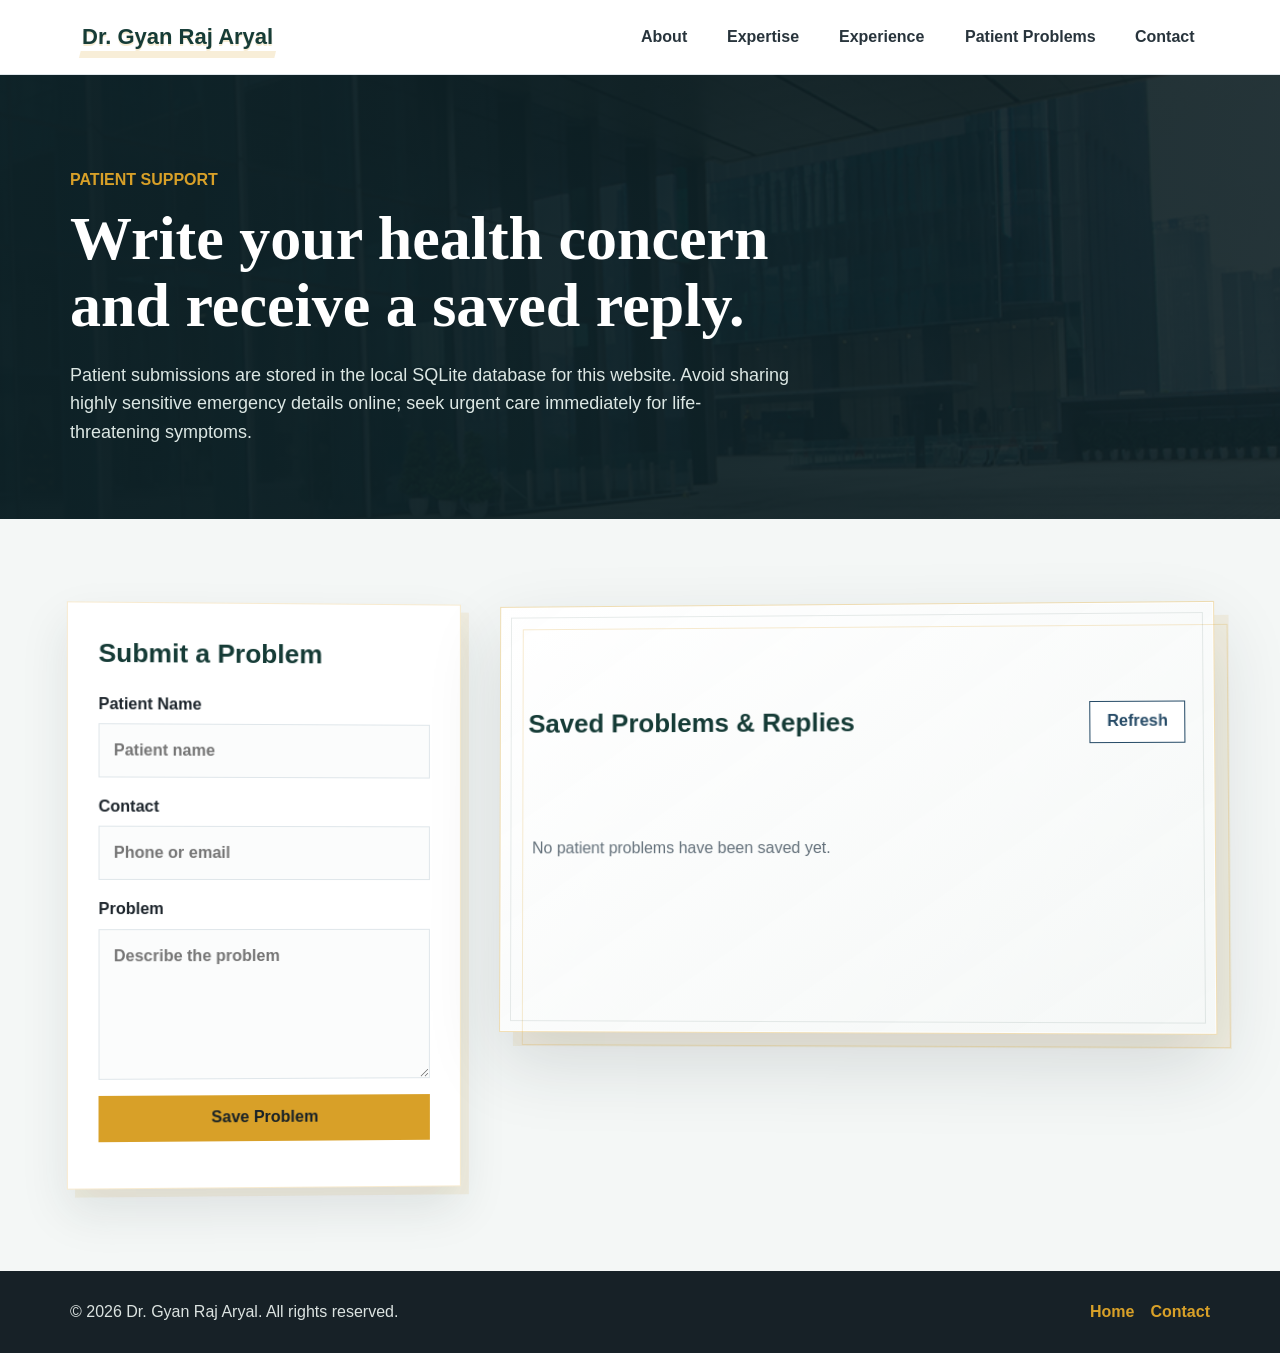
<file: patient.html>
<!DOCTYPE html>
<html lang="en">

<head>
    <meta charset="UTF-8">
    <meta name="viewport" content="width=device-width, initial-scale=1.0">
    <meta http-equiv="X-UA-Compatible" content="ie=edge">
    <meta name="description" content="Patient problem submission page for Dr. Gyan Raj Aryal.">
    <title>Patient Problems | Dr. Gyan Raj Aryal</title>
    <link rel="stylesheet" href="css/normalize.css">
    <link rel="stylesheet" href="css/style.css">
</head>

<body>
    <header class="site-header">
        <div class="container header__inner">
            <a class="brand" href="index.html">Dr. Gyan Raj Aryal</a>
            <button class="nav-toggle" type="button" aria-label="Open navigation" aria-expanded="false">
                <span></span>
                <span></span>
                <span></span>
            </button>
            <nav class="site-nav" aria-label="Primary navigation">
                <a href="index.html#about">About</a>
                <a href="index.html#expertise">Expertise</a>
                <a href="index.html#experience">Experience</a>
                <a href="patient.html">Patient Problems</a>
                <a href="index.html#contact">Contact</a>
            </nav>
        </div>
    </header>

    <main>
        <section class="patient-hero">
            <div class="container">
                <p class="eyebrow">Patient Support</p>
                <h1>Write your health concern and receive a saved reply.</h1>
                <p>
                    Patient submissions are stored in the local SQLite database for this website. Avoid sharing highly
                    sensitive emergency details online; seek urgent care immediately for life-threatening symptoms.
                </p>
            </div>
        </section>

        <section class="section patient-section">
            <div class="container patient-layout">
                <form class="problem-form" id="problemForm">
                    <h2>Submit a Problem</h2>
                    <label>
                        Patient Name
                        <input type="text" name="patient_name" placeholder="Patient name" required>
                    </label>
                    <label>
                        Contact
                        <input type="text" name="contact" placeholder="Phone or email" required>
                    </label>
                    <label>
                        Problem
                        <textarea name="problem" placeholder="Describe the problem" required></textarea>
                    </label>
                    <button class="primary-btn" type="submit">Save Problem</button>
                    <p class="form-status" id="formStatus" role="status"></p>
                </form>

                <div class="problem-board">
                    <div class="problem-board__top">
                        <h2>Saved Problems &amp; Replies</h2>
                        <button class="secondary-dark-btn" id="refreshProblems" type="button">Refresh</button>
                    </div>
                    <div class="problem-list" id="problemList"></div>
                </div>
            </div>
        </section>
    </main>

    <footer class="site-footer">
        <div class="container footer__inner">
            <p>&copy; 2026 Dr. Gyan Raj Aryal. All rights reserved.</p>
            <div class="footer-links">
                <a href="index.html">Home</a>
                <a href="index.html#contact">Contact</a>
            </div>
        </div>
    </footer>

    <script src="js/main.js"></script>
    <script src="js/patient.js?v=20260703"></script>
</body>

</html>
</file>
<file: css/style.css>
:root {
    --ink: #1d252c;
    --muted: #63707a;
    --line: #dfe6ea;
    --paper: #ffffff;
    --soft: #f4f7f6;
    --accent: #d8a028;
    --accent-dark: #8a6313;
    --forest: #153b36;
    --blue: #254a66;
}

* {
    box-sizing: border-box;
}

html {
    scroll-behavior: smooth;
}

body {
    margin: 0;
    font-family: Arial, Helvetica, sans-serif;
    font-size: 16px;
    line-height: 1.6;
    color: var(--ink);
    background: var(--paper);
}

a {
    color: inherit;
    text-decoration: none;
}

img {
    display: block;
    max-width: 100%;
}

.container {
    width: min(1140px, calc(100% - 32px));
    margin: 0 auto;
}

.site-header {
    position: sticky;
    top: 0;
    z-index: 20;
    background: rgba(255, 255, 255, 0.94);
    border-bottom: 1px solid var(--line);
    backdrop-filter: blur(14px);
}

.header__inner {
    min-height: 74px;
    display: flex;
    align-items: center;
    justify-content: space-between;
    gap: 24px;
}

.brand {
    position: relative;
    font-weight: 800;
    font-size: 22px;
    color: var(--forest);
    padding: 8px 12px;
    text-shadow: 0 2px 0 rgba(216, 160, 40, 0.2);
    transform: perspective(700px) rotateX(4deg) translateZ(0);
    transition: transform 0.2s ease, text-shadow 0.2s ease;
}

.brand::after {
    content: "";
    position: absolute;
    left: 10px;
    right: 10px;
    bottom: 4px;
    height: 7px;
    background: rgba(216, 160, 40, 0.18);
    transform: skewX(-14deg) translateZ(-1px);
    z-index: -1;
}

.brand:hover {
    transform: perspective(700px) rotateX(0deg) translateY(-2px);
    text-shadow: 0 5px 10px rgba(21, 59, 54, 0.18);
}

.site-nav {
    display: flex;
    align-items: center;
    gap: 10px;
}

.site-nav a {
    position: relative;
    padding: 8px 14px;
    border: 1px solid transparent;
    color: #27333b;
    font-weight: 700;
    transform: perspective(600px) rotateX(5deg) translateZ(0);
    text-shadow: 0 1px 0 rgba(255, 255, 255, 0.8);
    transition: border-color 0.2s ease, color 0.2s ease, transform 0.2s ease, box-shadow 0.2s ease;
}

.site-nav a:hover,
.site-nav a:focus-visible {
    border-color: var(--accent);
    color: var(--accent-dark);
    transform: perspective(600px) rotateX(0deg) translateY(-3px);
    box-shadow:
        0 10px 18px rgba(31, 45, 51, 0.12),
        4px 4px 0 rgba(216, 160, 40, 0.16);
}

.nav-toggle {
    display: none;
    width: 44px;
    height: 44px;
    padding: 10px;
    border: 1px solid var(--line);
    background: var(--paper);
    cursor: pointer;
}

.nav-toggle span {
    display: block;
    height: 2px;
    margin: 5px 0;
    background: var(--ink);
}

.hero {
    min-height: 640px;
    padding: 18px 0 0;
    color: #fff;
    background:
        linear-gradient(90deg, rgba(13, 33, 38, 0.94), rgba(13, 33, 38, 0.78)),
        url("../images/slider-fon.jpg") center / cover no-repeat;
    overflow: hidden;
}

.hero__inner {
    min-height: 620px;
    display: grid;
    grid-template-columns: minmax(0, 0.92fr) minmax(390px, 520px);
    align-items: center;
    gap: 28px 46px;
}

.eyebrow {
    margin: 0 0 12px;
    color: var(--accent);
    font-weight: 800;
    text-transform: uppercase;
    letter-spacing: 0;
}

.hero h1,
.section-heading h2 {
    margin: 0;
    font-family: Georgia, "Times New Roman", serif;
    line-height: 1.08;
}

.hero__content {
    align-self: start;
    padding: 34px 0 58px;
}

.hero h1 {
    max-width: 680px;
    font-size: clamp(40px, 5.5vw, 64px);
}

.hero__text {
    max-width: 580px;
    margin: 18px 0 0;
    color: #d9e2e2;
    font-size: 18px;
}

.hero__actions {
    display: flex;
    flex-wrap: wrap;
    gap: 14px;
    margin-top: 22px;
}

.primary-btn,
.secondary-btn {
    display: inline-flex;
    align-items: center;
    justify-content: center;
    min-height: 46px;
    padding: 11px 22px;
    border: 1px solid var(--accent);
    font-weight: 800;
    cursor: pointer;
}

.primary-btn {
    color: #172127;
    background: var(--accent);
}

.secondary-btn {
    color: #fff;
    background: transparent;
}

.experience__journey-card {
    position: relative;
    width: min(520px, 100%);
    margin-top: 54px;
    padding: 10px;
    border: 1px solid rgba(216, 160, 40, 0.42);
    background:
        linear-gradient(145deg, rgba(255, 255, 255, 0.16), rgba(255, 255, 255, 0.04)),
        rgba(13, 33, 38, 0.48);
    box-shadow:
        0 26px 48px rgba(0, 0, 0, 0.28),
        10px 10px 0 rgba(216, 160, 40, 0.12);
    transform: perspective(900px) rotateY(5deg) rotateX(2deg);
}

.experience__journey-card::before {
    content: "";
    position: absolute;
    inset: 20px -12px -12px 20px;
    border: 1px solid rgba(216, 160, 40, 0.18);
    z-index: 0;
}

.experience__journey-card img {
    position: relative;
    z-index: 1;
    width: 100%;
    aspect-ratio: 4 / 5;
    object-fit: cover;
    border: 1px solid rgba(255, 255, 255, 0.18);
}

.hero__photo {
    position: relative;
    align-self: start;
    justify-self: end;
    isolation: isolate;
    width: min(100%, 405px);
    margin-top: 34px;
    padding: 18px 18px 20px;
    border: 1px solid rgba(216, 160, 40, 0.72);
    background:
        linear-gradient(145deg, rgba(255, 255, 255, 0.16), rgba(255, 255, 255, 0.035)),
        linear-gradient(135deg, rgba(216, 160, 40, 0.18), rgba(8, 24, 28, 0.68));
    box-shadow:
        0 36px 74px rgba(0, 0, 0, 0.38),
        11px 11px 0 rgba(216, 160, 40, 0.11),
        inset 0 0 0 1px rgba(255, 255, 255, 0.13),
        inset 0 0 0 8px rgba(255, 255, 255, 0.035);
    backdrop-filter: blur(10px);
    transform: perspective(1000px) rotateY(-3deg) rotateX(1.5deg);
}

.hero__photo::after {
    content: "";
    position: absolute;
    pointer-events: none;
}

.hero__photo::before {
    content: "";
    position: absolute;
    inset: 8px;
    z-index: 0;
    border: 1px solid rgba(255, 255, 255, 0.16);
    background: rgba(255, 255, 255, 0.025);
    pointer-events: none;
}

.hero__photo::after {
    inset: 20px -14px -14px 20px;
    border: 1px solid rgba(216, 160, 40, 0.34);
    box-shadow: 8px 8px 0 rgba(216, 160, 40, 0.06);
    z-index: 0;
}

.hero__photo img {
    position: relative;
    z-index: 1;
    width: 100%;
    height: auto;
    max-height: min(520px, calc(100vh - 160px));
    padding: 8px;
    object-fit: contain;
    object-position: center center;
    border: 1px solid rgba(216, 160, 40, 0.28);
    background: linear-gradient(145deg, rgba(255, 255, 255, 0.28), rgba(255, 255, 255, 0.06));
    box-shadow:
        0 20px 42px rgba(0, 0, 0, 0.28),
        5px 5px 0 rgba(216, 160, 40, 0.12),
        inset 0 0 0 1px rgba(255, 255, 255, 0.12);
    filter: saturate(0.97) contrast(1.03);
}

.hero__photo-name {
    position: relative;
    z-index: 1;
    margin: 12px 0 0;
    color: #fff;
    font-size: 22px;
    line-height: 1.2;
    font-weight: 800;
    text-align: center;
    text-shadow: 0 8px 18px rgba(0, 0, 0, 0.35);
}

.hero__quote {
    position: relative;
    z-index: 1;
    max-width: 100%;
    margin: 10px auto 0;
    padding: 13px 15px;
    border-left: 4px solid var(--accent);
    color: #edf4f3;
    background:
        linear-gradient(145deg, rgba(255, 255, 255, 0.05), rgba(8, 24, 28, 0.38)),
        rgba(8, 24, 28, 0.5);
    box-shadow:
        0 18px 34px rgba(0, 0, 0, 0.22),
        5px 5px 0 rgba(216, 160, 40, 0.11);
    font-family: Georgia, "Times New Roman", serif;
    font-size: 18px;
    line-height: 1.35;
    text-align: left;
}

.section {
    padding: 84px 0;
}

.section-heading {
    max-width: 520px;
}

.section-heading.centered {
    margin: 0 auto 38px;
    text-align: center;
}

.section-heading h2 {
    font-size: clamp(32px, 4vw, 48px);
    color: var(--forest);
}

.section-heading p:last-child {
    color: var(--muted);
}

.split {
    display: grid;
    grid-template-columns: minmax(0, 0.9fr) minmax(0, 1.1fr);
    gap: 58px;
    align-items: start;
}

.about {
    background: var(--soft);
}

.about__copy {
    color: var(--muted);
    font-size: 18px;
}

.expertise-grid,
.skill-grid,
.project-grid {
    display: grid;
    grid-template-columns: repeat(3, minmax(0, 1fr));
    gap: 24px;
}

.expertise-grid {
    grid-template-columns: repeat(4, minmax(0, 1fr));
    margin-top: 44px;
    perspective: 1200px;
}

.expertise-card,
.skill-card {
    min-height: 250px;
    padding: 32px;
    border: 1px solid var(--line);
    background: #fff;
    box-shadow: 0 18px 38px rgba(31, 45, 51, 0.08);
}

.expertise-card {
    position: relative;
    transform-style: preserve-3d;
    transform: rotateX(4deg) rotateY(-4deg) translateZ(0);
    transition: transform 0.25s ease, box-shadow 0.25s ease, border-color 0.25s ease;
    box-shadow:
        0 26px 50px rgba(21, 59, 54, 0.16),
        12px 12px 0 rgba(216, 160, 40, 0.12);
}

.expertise-card::before {
    content: "";
    position: absolute;
    inset: 10px -10px -10px 10px;
    border: 1px solid rgba(37, 74, 102, 0.16);
    background: rgba(21, 59, 54, 0.04);
    transform: translateZ(-1px);
    z-index: -1;
}

.expertise-card:hover {
    transform: rotateX(0deg) rotateY(0deg) translateY(-10px);
    border-color: rgba(216, 160, 40, 0.55);
    box-shadow:
        0 34px 70px rgba(21, 59, 54, 0.22),
        16px 16px 0 rgba(216, 160, 40, 0.16);
}

.skill-icon {
    display: inline-flex;
    width: 46px;
    height: 46px;
    align-items: center;
    justify-content: center;
    margin-bottom: 22px;
    color: #fff;
    background: var(--blue);
    font-weight: 800;
}

.expertise-card h3,
.skill-card h3,
.project-card h3 {
    margin: 0 0 10px;
    font-size: 21px;
    color: var(--ink);
}

.expertise-card p,
.skill-card p,
.project-card p {
    margin: 0;
    color: var(--muted);
}

.projects {
    background: #f8faf9;
}

.projects .section-heading {
    margin-bottom: 38px;
}

.project-card {
    overflow: hidden;
    border: 1px solid var(--line);
    background: #fff;
    box-shadow: 0 18px 38px rgba(31, 45, 51, 0.08);
}

.project-card img {
    width: 100%;
    height: 210px;
    object-fit: cover;
}

.project-card__body {
    padding: 28px;
}

.project-meta {
    margin-bottom: 8px !important;
    color: var(--accent-dark) !important;
    font-weight: 800;
    text-transform: uppercase;
    font-size: 13px;
}

.project-card--text {
    display: flex;
    min-height: 100%;
    color: #fff;
    background: var(--forest);
}

.project-card--text h3,
.project-card--text p {
    color: #fff;
}

.project-card--text .project-meta {
    color: var(--accent) !important;
}

.project-card--text a {
    margin-top: 22px;
    color: var(--accent);
    font-weight: 800;
}

.timeline {
    color: #fff;
    background:
        linear-gradient(90deg, rgba(21, 59, 54, 0.92), rgba(21, 59, 54, 0.78)),
        url("../images/about-fon.jpg") center / cover no-repeat;
}

.timeline .section-heading h2 {
    color: #fff;
}

.timeline-list {
    display: grid;
    gap: 18px;
}

.timeline-item {
    padding: 22px 0 22px 28px;
    border-left: 3px solid var(--accent);
}

.timeline-item span {
    display: block;
    margin-bottom: 6px;
    color: var(--accent);
    font-weight: 800;
}

.timeline-item h3 {
    margin: 0 0 4px;
    color: #fff;
    font-size: 22px;
    line-height: 1.25;
}

.timeline-item strong {
    display: block;
    margin-bottom: 10px;
    color: #f5f0e5;
    font-weight: 800;
}

.timeline-item p {
    margin: 0;
    color: #dce7e4;
}

.contact__inner {
    display: grid;
    grid-template-columns: minmax(0, 0.85fr) minmax(280px, 1fr);
    gap: 52px;
    align-items: start;
}

.contact__intro {
    display: grid;
    gap: 28px;
}

.contact__image {
    position: relative;
    overflow: hidden;
    min-height: 330px;
    border: 1px solid rgba(216, 160, 40, 0.38);
    background: #fff;
    box-shadow:
        0 26px 54px rgba(31, 45, 51, 0.14),
        12px 12px 0 rgba(216, 160, 40, 0.12);
}

.contact__image img {
    width: 100%;
    height: 100%;
    min-height: 330px;
    object-fit: cover;
    object-position: center;
    filter: saturate(1.04) contrast(1.02);
}

.contact-form {
    display: grid;
    gap: 16px;
    padding: 32px;
    border: 1px solid var(--line);
    background: #fff;
    box-shadow: 0 18px 38px rgba(31, 45, 51, 0.08);
}

.contact-form label {
    display: grid;
    gap: 7px;
    font-weight: 800;
}

.contact-form input,
.contact-form textarea {
    width: 100%;
    border: 1px solid var(--line);
    padding: 13px 14px;
    font: inherit;
    color: var(--ink);
    background: #fbfcfc;
}

.contact-form textarea {
    min-height: 140px;
    resize: vertical;
}

.contact-form .primary-btn {
    width: fit-content;
    border: 0;
}

.site-footer {
    padding: 28px 0;
    color: #dce3e1;
    background: #172127;
}

.patient-hero {
    padding: 92px 0 72px;
    color: #fff;
    background:
        linear-gradient(90deg, rgba(13, 33, 38, 0.94), rgba(13, 33, 38, 0.78)),
        url("../images/about-fon.jpg") center / cover no-repeat;
}

.patient-hero h1 {
    max-width: 760px;
    margin: 0;
    font-family: Georgia, "Times New Roman", serif;
    font-size: clamp(38px, 5vw, 62px);
    line-height: 1.08;
}

.patient-hero p:last-child {
    max-width: 720px;
    margin: 22px 0 0;
    color: #dce7e4;
    font-size: 18px;
}

.patient-section {
    background: var(--soft);
}

.patient-layout {
    display: grid;
    grid-template-columns: minmax(300px, 390px) minmax(0, 1fr);
    gap: 38px;
    align-items: start;
    perspective: 1200px;
}

.problem-form,
.problem-card {
    border: 1px solid rgba(216, 160, 40, 0.22);
    background: #fff;
}

.problem-form {
    display: grid;
    gap: 16px;
    padding: 30px;
    position: sticky;
    top: 96px;
    box-shadow:
        0 22px 44px rgba(31, 45, 51, 0.1),
        8px 8px 0 rgba(216, 160, 40, 0.1);
    transform: rotateY(2deg);
}

.problem-form h2,
.problem-board h2 {
    margin: 0;
    color: var(--forest);
    font-size: 26px;
}

.problem-form label,
.reply-form {
    display: grid;
    gap: 7px;
    font-weight: 800;
}

.problem-form input,
.problem-form textarea,
.reply-form input,
.reply-form textarea {
    width: 100%;
    border: 1px solid var(--line);
    padding: 13px 14px;
    font: inherit;
    color: var(--ink);
    background: #fbfcfc;
}

.problem-form textarea,
.reply-form textarea {
    min-height: 150px;
    resize: vertical;
}

.form-status,
.empty-state {
    margin: 0;
    color: var(--muted);
}

.problem-board {
    position: relative;
    isolation: isolate;
    display: grid;
    gap: 18px;
    min-height: 430px;
    padding: 28px;
    border: 1px solid rgba(216, 160, 40, 0.34);
    background:
        linear-gradient(145deg, rgba(255, 255, 255, 0.96), rgba(244, 247, 246, 0.92)),
        #fff;
    box-shadow:
        0 30px 70px rgba(31, 45, 51, 0.14),
        14px 14px 0 rgba(216, 160, 40, 0.1),
        inset 0 0 0 1px rgba(255, 255, 255, 0.78);
    transform: rotateY(-2deg) rotateX(1deg);
}

.problem-board::before,
.problem-board::after {
    content: "";
    position: absolute;
    pointer-events: none;
}

.problem-board::before {
    inset: 10px;
    border: 1px solid rgba(21, 59, 54, 0.1);
}

.problem-board::after {
    inset: 22px -14px -14px 22px;
    border: 1px solid rgba(216, 160, 40, 0.22);
    z-index: -1;
}

.problem-board__top {
    position: relative;
    z-index: 1;
    display: flex;
    align-items: center;
    justify-content: space-between;
    gap: 16px;
}

.secondary-dark-btn {
    min-height: 42px;
    padding: 9px 16px;
    border: 1px solid var(--blue);
    color: var(--blue);
    background: #fff;
    font-weight: 800;
    cursor: pointer;
}

.problem-list {
    position: relative;
    z-index: 1;
    display: grid;
    gap: 18px;
    max-height: 600px;
    overflow-y: auto;
    padding: 4px 10px 4px 4px;
    scrollbar-color: var(--accent) rgba(21, 59, 54, 0.08);
}

.problem-card {
    position: relative;
    display: grid;
    gap: 14px;
    padding: 22px;
    background:
        linear-gradient(145deg, #fff, #f7faf9);
    box-shadow:
        0 18px 34px rgba(31, 45, 51, 0.1),
        7px 7px 0 rgba(21, 59, 54, 0.06);
    transform: translateZ(0);
}

.problem-card::before {
    content: "";
    position: absolute;
    inset: 8px;
    border: 1px solid rgba(216, 160, 40, 0.12);
    pointer-events: none;
}

.problem-card__meta {
    display: flex;
    justify-content: space-between;
    gap: 14px;
    position: relative;
    z-index: 1;
}

.problem-card__meta strong {
    color: var(--forest);
    font-size: 20px;
}

.problem-card__meta span,
.problem-contact {
    color: var(--muted);
}

.problem-contact {
    position: relative;
    z-index: 1;
    margin: -6px 0 0;
    font-weight: 700;
}

.chat-bubble {
    position: relative;
    z-index: 1;
    padding: 16px 18px;
    border: 1px solid rgba(21, 59, 54, 0.08);
    box-shadow: 0 12px 24px rgba(31, 45, 51, 0.08);
}

.chat-bubble span {
    display: block;
    margin-bottom: 6px;
    color: var(--accent-dark);
    font-size: 12px;
    font-weight: 800;
    text-transform: uppercase;
}

.chat-bubble p {
    margin: 0;
}

.chat-bubble--patient {
    margin-right: 34px;
    background: #f6fbfa;
    border-left: 4px solid var(--forest);
}

.chat-bubble--doctor {
    margin-left: 34px;
    background: #fff9ec;
    border-left: 4px solid var(--accent);
}

.reply-box {
    position: relative;
    z-index: 1;
    margin-top: 18px;
    padding-top: 18px;
    border-top: 1px solid var(--line);
}

.reply-box h3 {
    margin: 0 0 8px;
    color: var(--blue);
}

.reply-form {
    margin-top: 14px;
}

.reply-form .primary-btn {
    width: fit-content;
    border: 0;
}

.delete-form {
    display: flex;
    flex-wrap: wrap;
    gap: 10px;
    margin-top: 12px;
}

.delete-form input {
    min-width: 180px;
    flex: 1;
    border: 1px solid var(--line);
    padding: 13px 14px;
    font: inherit;
    color: var(--ink);
    background: #fbfcfc;
}

.danger-btn {
    min-height: 46px;
    padding: 11px 18px;
    border: 1px solid #9c2d2d;
    color: #fff;
    background: #9c2d2d;
    font-weight: 800;
    cursor: pointer;
}

.footer__inner {
    display: flex;
    align-items: center;
    justify-content: space-between;
    gap: 20px;
}

.footer__inner p {
    margin: 0;
}

.developer-credit {
    color: #fff;
    font-weight: 800;
}

.footer-links {
    display: flex;
    flex-wrap: wrap;
    gap: 16px;
}

.footer-links a {
    color: var(--accent);
    font-weight: 800;
}

@media (max-width: 900px) {
    .hero {
        min-height: 590px;
        padding: 28px 0 0;
    }

    .hero__inner {
        grid-template-columns: minmax(0, 1fr) minmax(250px, 0.62fr);
        min-height: 560px;
        gap: 24px;
    }

    .hero__content {
        padding: 32px 0 54px;
    }

    .hero h1 {
        font-size: clamp(42px, 7vw, 58px);
    }

    .hero__text {
        font-size: 17px;
    }

    .hero__photo {
        justify-self: end;
        width: min(100%, 360px);
        margin-top: 26px;
    }

    .hero__photo img {
        height: auto;
        max-height: 520px;
    }

    .hero__quote {
        font-size: 19px;
    }

    .split {
        grid-template-columns: minmax(0, 0.85fr) minmax(0, 1.15fr);
        gap: 34px;
    }

    .contact__inner {
        grid-template-columns: minmax(0, 0.9fr) minmax(260px, 1fr);
        gap: 32px;
    }

    .patient-layout {
        grid-template-columns: minmax(240px, 0.8fr) minmax(0, 1.2fr);
        gap: 24px;
    }

    .problem-form {
        padding: 24px;
    }

    .problem-board {
        padding: 24px;
    }

    .expertise-grid,
    .skill-grid,
    .project-grid {
        grid-template-columns: repeat(2, minmax(0, 1fr));
    }
}

@media (max-width: 700px) {
    .header__inner {
        min-height: 78px;
        align-items: flex-start;
        flex-direction: column;
        gap: 6px;
        padding: 9px 0;
    }

    .nav-toggle {
        display: none;
    }

    .site-nav {
        display: flex;
        width: 100%;
        gap: 6px;
        flex-wrap: wrap;
        overflow-x: hidden;
        padding-bottom: 3px;
    }

    .site-nav a {
        flex: 0 1 auto;
        padding: 6px 10px;
        font-size: 13px;
        white-space: nowrap;
    }

    .brand {
        font-size: 20px;
    }

    .hero {
        min-height: auto;
        overflow: visible;
    }

    .hero__inner {
        grid-template-columns: 1fr;
        min-height: auto;
        gap: 20px;
    }

    .hero__content {
        display: contents;
    }

    .hero h1 {
        order: 1;
        font-size: clamp(34px, 7.2vw, 46px);
    }

    .hero__text {
        order: 2;
        margin-top: 18px;
        font-size: 15px;
    }

    .hero__actions {
        order: 4;
        gap: 10px;
        margin: 0 0 42px;
    }

    .primary-btn,
    .secondary-btn {
        min-height: 40px;
        padding: 9px 14px;
        font-size: 13px;
    }

    .hero__photo {
        order: 3;
        justify-self: center;
        width: min(86vw, 360px);
        margin-top: 6px;
        padding: 14px;
        transform: none;
    }

    .hero__photo::after {
        inset: 18px 0 -10px 18px;
    }

    .hero__photo-name {
        font-size: 18px;
    }

    .hero__quote {
        padding: 12px 13px;
        font-size: 14px;
    }

    .section {
        padding: 64px 0;
    }

    .section-heading h2 {
        font-size: clamp(28px, 6vw, 38px);
    }

    .expertise-grid {
        grid-template-columns: repeat(2, minmax(0, 1fr));
        gap: 16px;
    }

    .expertise-card,
    .skill-card {
        min-height: 220px;
        padding: 24px;
    }

    .split,
    .contact__inner,
    .patient-layout {
        grid-template-columns: 1fr;
        gap: 22px;
    }

    .contact-form,
    .problem-form,
    .problem-board {
        padding: 20px;
    }

    .problem-form input,
    .problem-form textarea,
    .reply-form input,
    .reply-form textarea {
        padding: 10px;
        font-size: 13px;
    }

    .chat-bubble--patient {
        margin-right: 14px;
    }

    .chat-bubble--doctor {
        margin-left: 14px;
    }

    .footer__inner {
        align-items: flex-start;
        flex-direction: column;
    }
}

@media (max-width: 460px) {
    html,
    body {
        max-width: 100%;
        overflow-x: hidden;
    }

    .container {
        width: min(100% - 24px, 1140px);
    }

    .hero {
        min-height: auto;
    }

    .hero__inner {
        grid-template-columns: 1fr;
        min-height: auto;
        gap: 16px;
    }

    .hero h1 {
        font-size: clamp(28px, 7.4vw, 34px);
    }

    .hero__text {
        font-size: 13px;
    }

    .hero__actions {
        flex-direction: row;
        justify-content: center;
        margin-bottom: 34px;
    }

    .hero__photo {
        width: min(86vw, 330px);
        padding: 12px;
    }

    .hero__photo img {
        padding: 6px;
    }

    .hero__photo-name {
        margin-top: 10px;
        font-size: 13px;
    }

    .hero__quote {
        margin-top: 9px;
        padding: 9px 10px;
        border-left-width: 3px;
        font-size: 11px;
    }

    .primary-btn,
    .secondary-btn {
        width: auto;
        min-height: 36px;
        padding: 8px 10px;
        font-size: 12px;
    }

    .site-nav {
        gap: 4px;
    }

    .site-nav a {
        padding: 5px 7px;
        font-size: 12px;
    }

    .split,
    .contact__inner,
    .patient-layout {
        grid-template-columns: 1fr;
        gap: 22px;
    }

    .patient-section .container,
    .contact .container {
        overflow-x: visible;
        padding-bottom: 0;
    }

    .patient-layout,
    .contact__inner {
        min-width: 0;
    }

    .section-heading,
    .about__copy,
    .problem-form,
    .problem-board,
    .contact-form,
    .contact__intro {
        min-width: 0;
    }

    .section-heading h2 {
        overflow-wrap: anywhere;
    }

    .about .section-heading h2 {
        font-size: clamp(30px, 10vw, 42px);
    }

    .timeline .section-heading h2 {
        max-width: 100%;
        font-size: clamp(28px, 8.5vw, 38px);
        line-height: 1.12;
        overflow-wrap: normal;
        word-break: normal;
    }

    .about__copy {
        font-size: 15px;
    }

    .expertise-grid {
        grid-template-columns: repeat(2, minmax(0, 1fr));
        gap: 12px;
    }

    .expertise-card,
    .skill-card {
        min-height: 190px;
        padding: 16px;
        transform: none;
        box-shadow:
            0 18px 36px rgba(21, 59, 54, 0.14),
            6px 6px 0 rgba(216, 160, 40, 0.1);
    }

    .expertise-card h3,
    .skill-card h3,
    .project-card h3 {
        font-size: 17px;
    }

    .expertise-card p,
    .skill-card p,
    .project-card p,
    .about__copy,
    .timeline-item p {
        font-size: 13px;
    }

    .timeline .split {
        grid-template-columns: 1fr;
        gap: 26px;
    }

    .timeline-item {
        padding-left: 18px;
    }

    .timeline-item h3 {
        font-size: 20px;
    }

    .experience__journey-card {
        width: 100%;
        margin-top: 22px;
        transform: none;
    }

    .problem-form,
    .problem-board {
        transform: none;
        box-shadow:
            0 18px 36px rgba(31, 45, 51, 0.1),
            6px 6px 0 rgba(216, 160, 40, 0.08);
    }

    .problem-board::after {
        inset: 16px 0 -10px 16px;
    }

    .problem-board__top {
        align-items: flex-start;
        flex-direction: column;
    }

    .problem-list {
        max-height: 540px;
        padding-right: 2px;
    }

    .chat-bubble--patient,
    .chat-bubble--doctor {
        margin-left: 0;
        margin-right: 0;
    }

    .contact-form {
        padding: 18px;
    }
}
</file>
